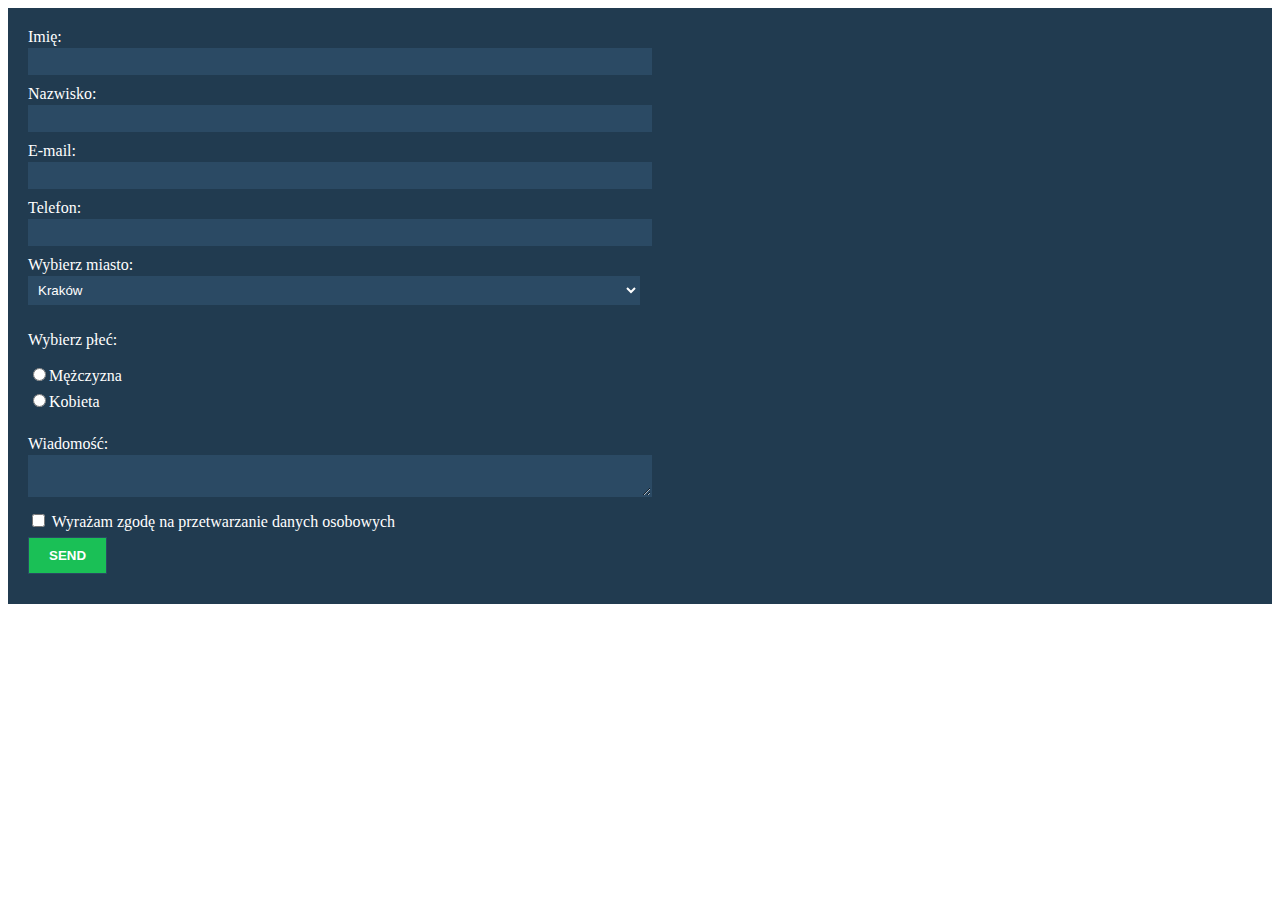
<file: 1-stylowanie-formularza/index.html>
<!DOCTYPE html>
<html lang="en">
  <head>
    <meta charset="UTF-8" />
    <title>Zadanie domowe - Formularz HTML5</title>
    <link rel="stylesheet" href="css/style.css" />
  </head>

  <body>
    <!-- Zadanie domowe zrob z wykorzystaniem serwisu https://formspree.io -->

    <form action="https://formspree.io/f/mlevezov" method="POST">
      <label for="name">Imię:</label>
      <input type="text" name="name" id="name" />

      <br />
      <label for="lastname">Nazwisko:</label>
      <input type="text" name="lastname" id="lastname" />

      <br />
      <label for="mail">E-mail:</label>
      <input type="email" name="_replyto" id="mail" />

      <br />
      <label for="phone">Telefon:</label>
      <input type="tel" name="phone" id="phone" />

      <br />
      <label for="city">Wybierz miasto:</label>
      <select name="city" id="city">
        <option value="krakow">Kraków</option>
        <option value="warszawa">Warszawa</option>
        <option value="gdansk">Gdańsk</option>
      </select>

      <br />
      <p>Wybierz płeć:</p>
      <input type="radio" name="gender" value="male" id="male" /><label
        for="male"
        >Mężczyzna</label
      >
      <br />
      <input type="radio" name="gender" value="female" id="female" /><label
        for="female"
        >Kobieta</label
      >
      <br />

      <br />
      <label for="message">Wiadomość: </label>
      <textarea name="message" id="message"></textarea>
      <br />
      <input type="checkbox" id="agreement" name="agreement" />
      <label for="agreement"
        >Wyrażam zgodę na przetwarzanie danych osobowych</label
      >
      <br />
      <input type="submit" value="Send" />
    </form>
  </body>
</html>
</file>
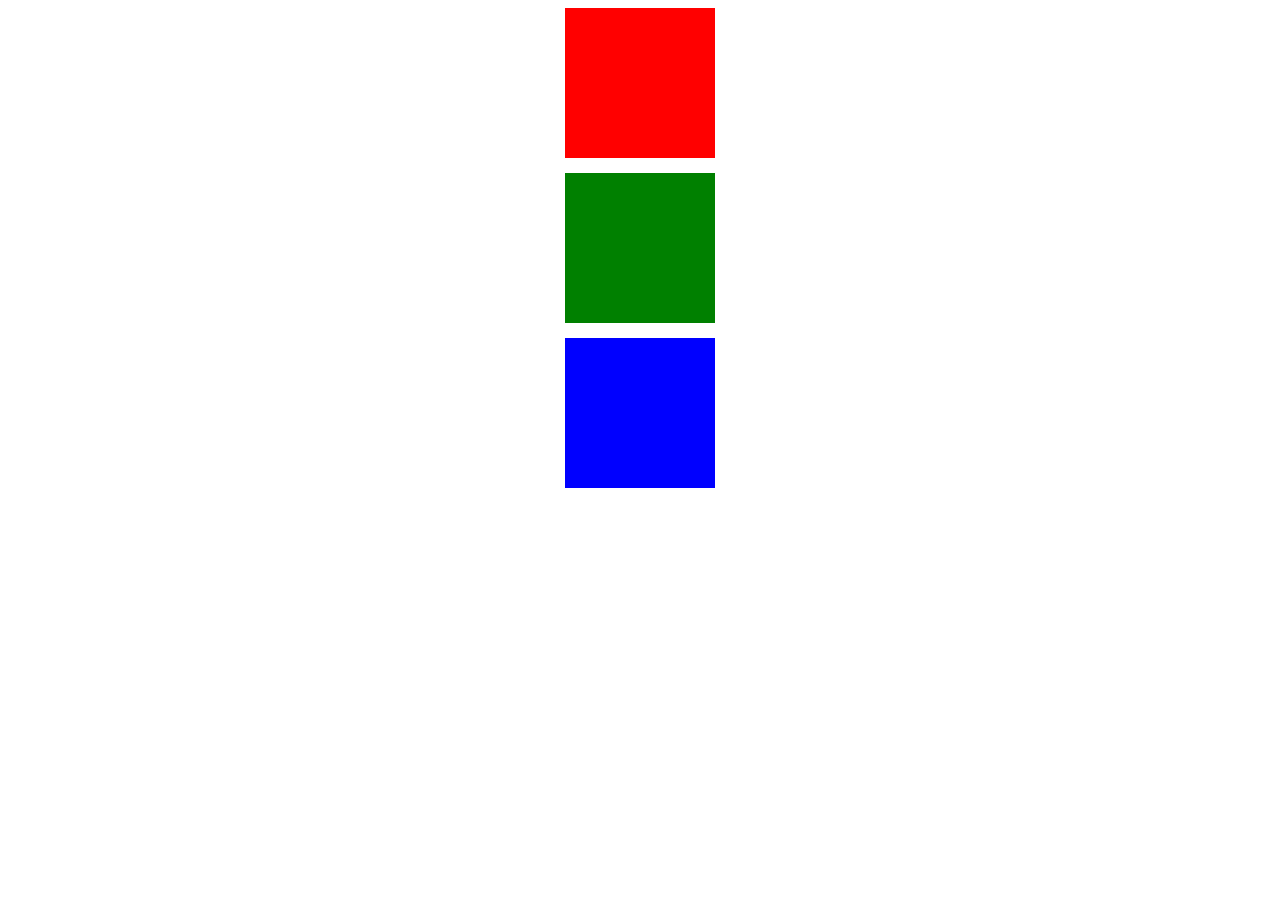
<file: 3-efekty-przejścia/index.html>
<!DOCTYPE html>
<html lang="en">
  <head>
    <meta charset="UTF-8" />
    <meta http-equiv="X-UA-Compatible" content="IE=edge" />
    <meta name="viewport" content="width=device-width, initial-scale=1.0" />
    <title>3-efekty-przejscia</title>
    <link rel="stylesheet" href="css/style.css" />
  </head>
  <body>
    <div class="box red"></div>
    <div class="box green"></div>
    <div class="box blue"></div>
  </body>
</html>
</file>
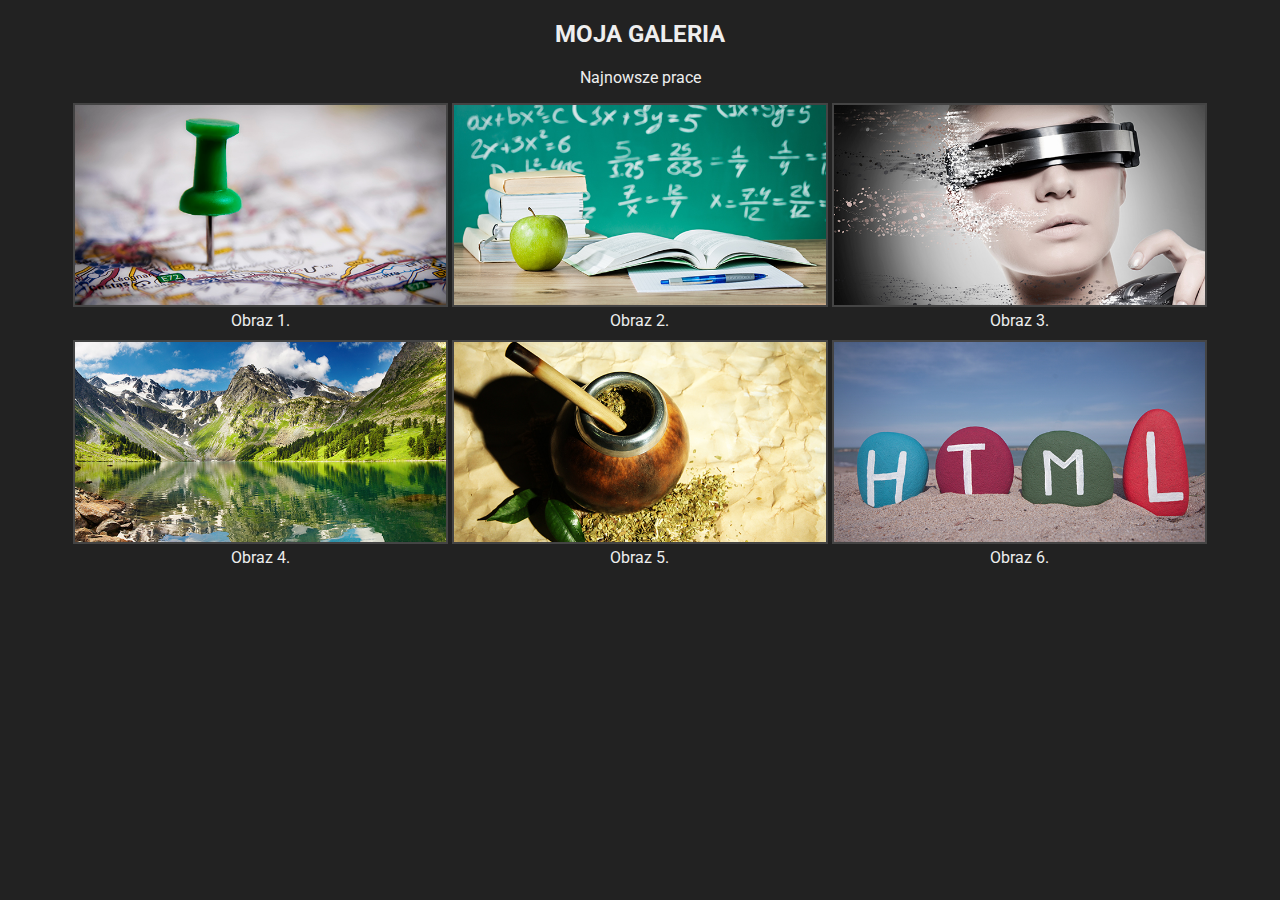
<file: 8-responsywnosc/index.html>
<!DOCTYPE html>
<html lang="en">
  <head>
    <meta charset="UTF-8" />
    <meta name="viewport" content="width=device-width, initial-scale=1.0" />
    <title>8-responsywnosc</title>

    <link
      href="https://fonts.googleapis.com/css?family=Roboto:100,300,400,500,700"
      rel="stylesheet"
    />

    <link rel="stylesheet" href="css/style.css" />
  </head>
  <body>
    <section id="gallery">
      <header>
        <h2>Moja galeria</h2>
        <p>Najnowsze prace</p>
      </header>
      <figure>
        <img src="img/image1.jpg" alt="image 1" />
        <figcaption>Obraz 1.</figcaption>
      </figure>
      <figure>
        <img src="img/image2.jpg" alt="image 2" />
        <figcaption>Obraz 2.</figcaption>
      </figure>
      <figure>
        <img src="img/image3.jpg" alt="image 3" />
        <figcaption>Obraz 3.</figcaption>
      </figure>
      <figure>
        <img src="img/image4.jpg" alt="image 4" />
        <figcaption>Obraz 4.</figcaption>
      </figure>
      <figure>
        <img src="img/image5.jpg" alt="image 5" />
        <figcaption>Obraz 5.</figcaption>
      </figure>
      <figure>
        <img src="img/image6.jpg" alt="image 6" />
        <figcaption>Obraz 6.</figcaption>
      </figure>
    </section>
  </body>
</html>
</file>
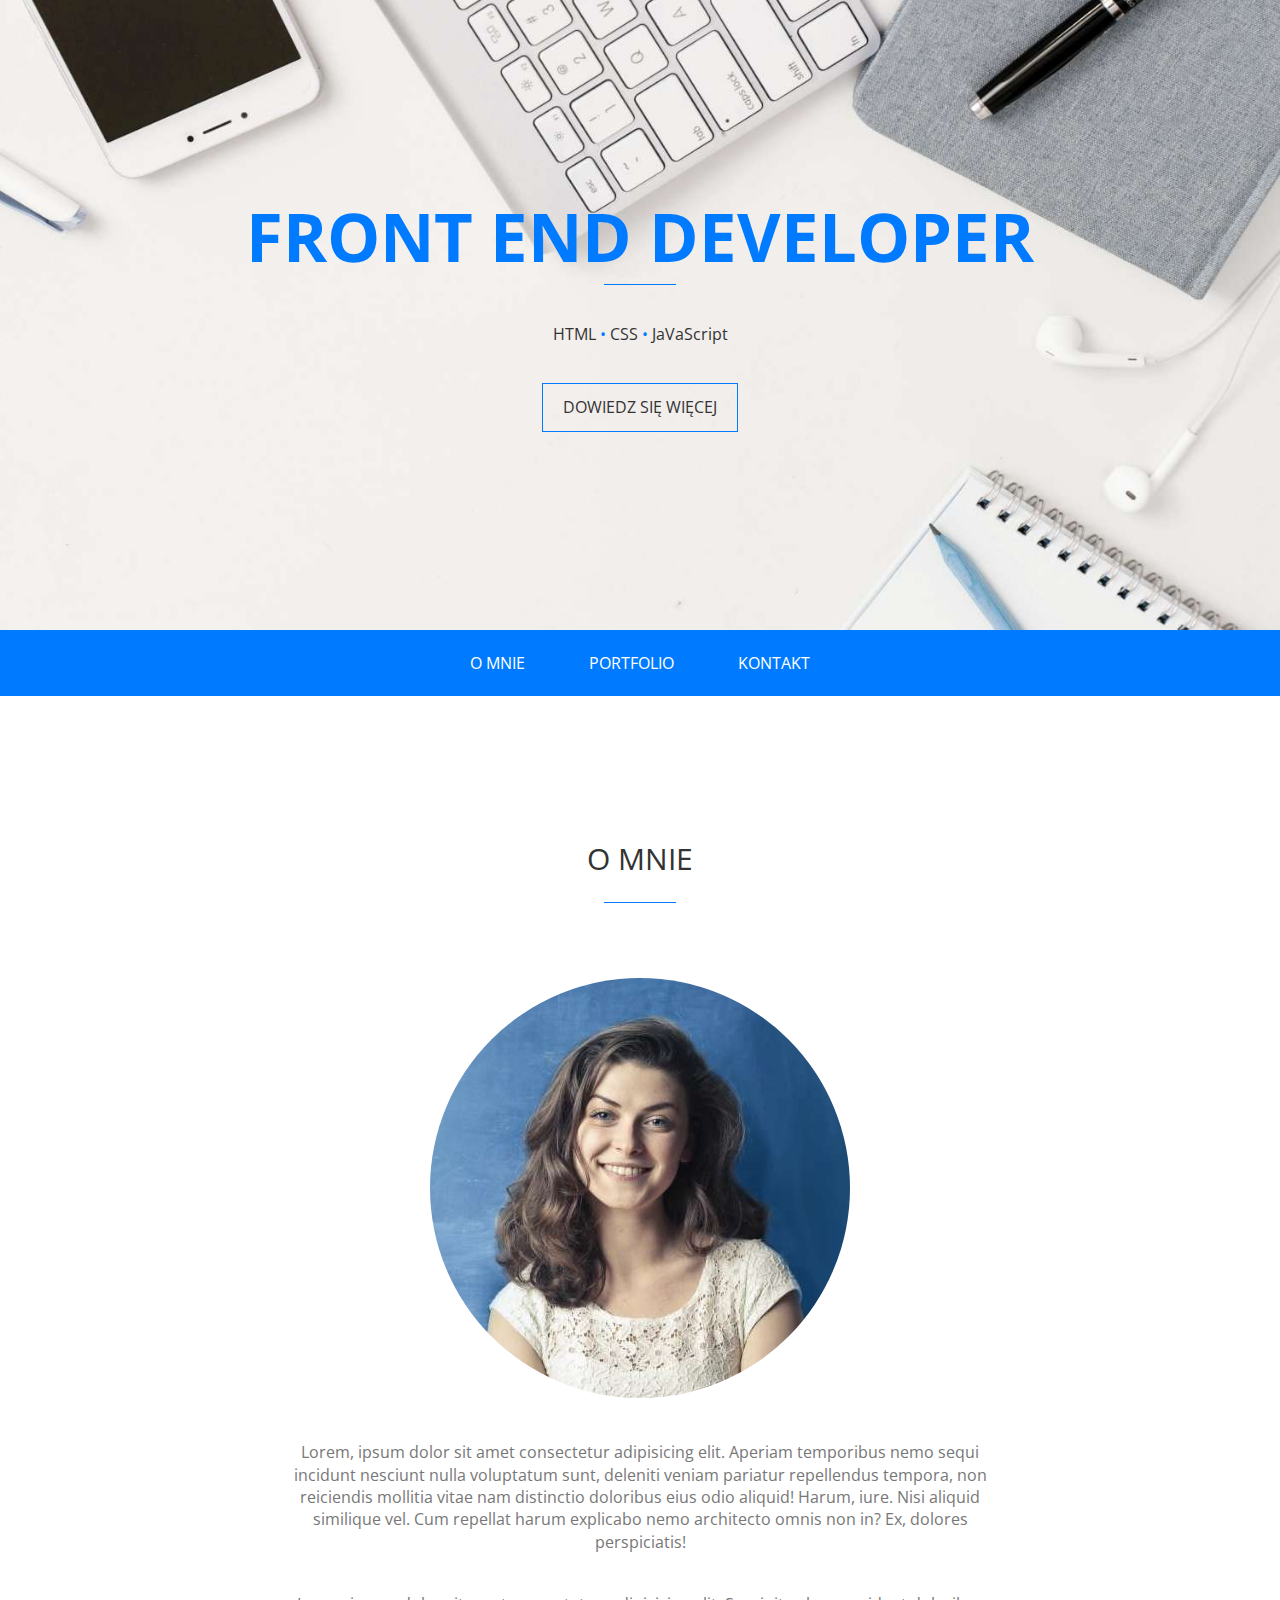
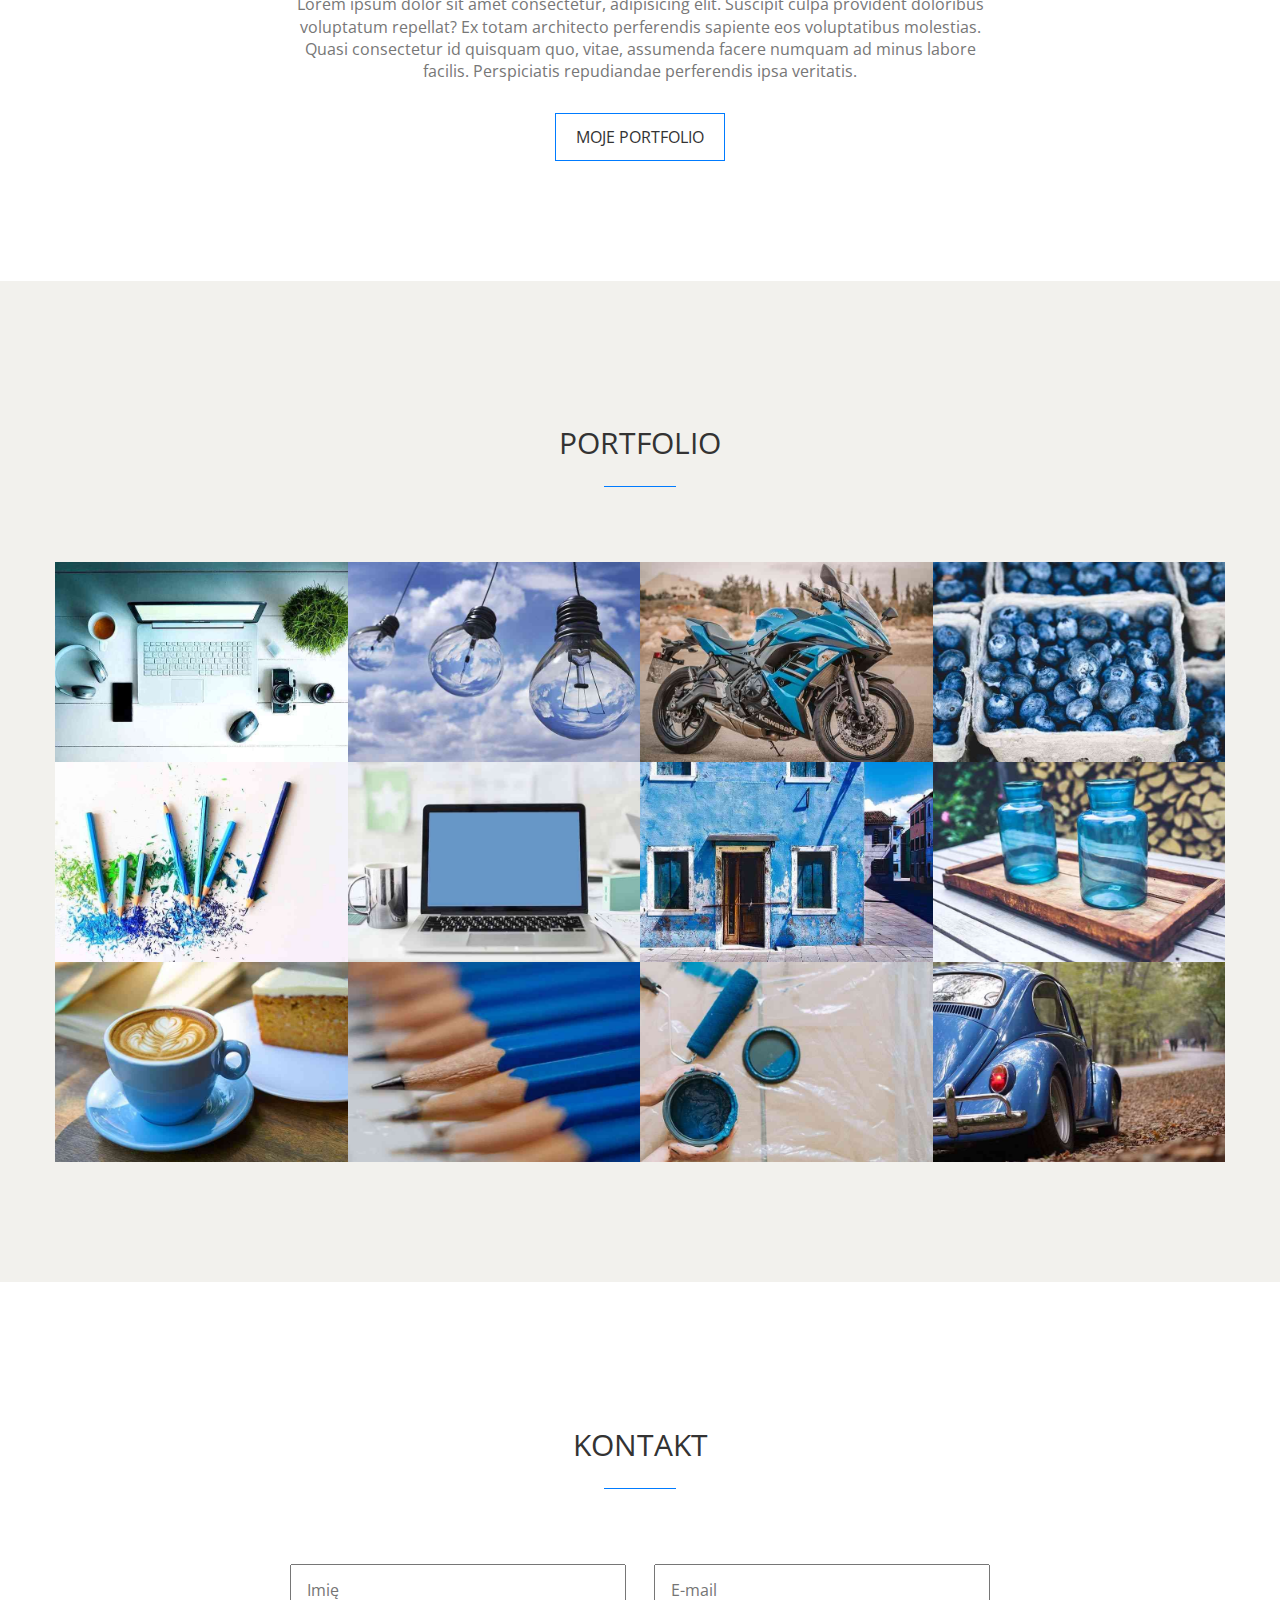
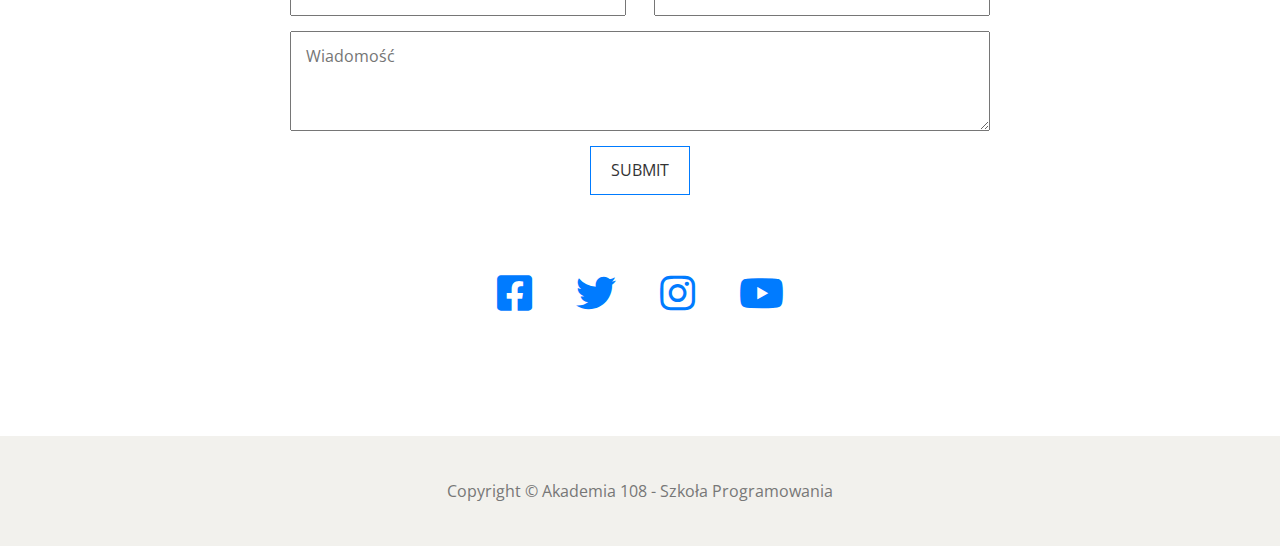
<file: 9-projekt-portfolio/index.html>
<!DOCTYPE html>
<html lang="pl">
  <head>
    <meta charset="UTF-8" />
    <meta http-equiv="X-UA-Compatible" content="IE=edge" />
    <meta name="viewport" content="width=device-width, initial-scale=1.0" />
    <title>9-projekt-portfolio</title>
    <!-- Normalize CSS -->
    <link rel="stylesheet" href="css/normalize.css" />

    <!-- Font Awesome -->
    <link
      rel="stylesheet"
      href="https://use.fontawesome.com/releases/v5.0.7/css/all.css"
    />
    <!-- Custom CSS -->
    <link rel="stylesheet" href="css/style.css" />
    <!-- Google Fonts -->
    <link
      href="https://fonts.googleapis.com/css2?family=Open+Sans:wght@300;400&display=swap"
      rel="stylesheet"
    />
  </head>
  <body>
    <header class="main-header">
      <div class="main-header-content">
        <h1>Front End Developer</h1>
        <hr />
        <p>HTML <span>•</span> CSS <span>•</span> JaVaScript</p>
        <a href="" class="btn">Dowiedz się więcej</a>
      </div>
    </header>
    <nav class="main-menu">
      <label for="drop-nav">Menu</label>
      <input type="checkbox" id="drop-nav" />
      <ul>
        <li class="menu-item"><a href="#about">O mnie</a></li>
        <li class="menu-item"><a href="#portfolio">Portfolio</a></li>
        <li class="menu-item"><a href="#contact">Kontakt</a></li>
      </ul>
    </nav>
    <section id="about" class="about">
      <div class="container">
        <header class="section-header">
          <h2>O mnie</h2>
          <hr />
        </header>
        <img src="img/about.jpg" alt="Joanna Nowak" class="about-img" />
        <p>
          Lorem, ipsum dolor sit amet consectetur adipisicing elit. Aperiam
          temporibus nemo sequi incidunt nesciunt nulla voluptatum sunt,
          deleniti veniam pariatur repellendus tempora, non reiciendis mollitia
          vitae nam distinctio doloribus eius odio aliquid! Harum, iure. Nisi
          aliquid similique vel. Cum repellat harum explicabo nemo architecto
          omnis non in? Ex, dolores perspiciatis!
        </p>
        <p>
          Lorem ipsum dolor sit amet consectetur, adipisicing elit. Suscipit
          culpa provident doloribus voluptatum repellat? Ex totam architecto
          perferendis sapiente eos voluptatibus molestias. Quasi consectetur id
          quisquam quo, vitae, assumenda facere numquam ad minus labore facilis.
          Perspiciatis repudiandae perferendis ipsa veritatis.
        </p>
        <a href="" class="btn">Moje portfolio</a>
      </div>
    </section>

    <section id="portfolio" class="portfolio">
      <div class="container">
        <header class="section-header">
          <h2>Portfolio</h2>
          <hr />
        </header>
        <div class="portfolio-wrapper">
          <a href="" class="portfolio-item">
            <img src="img/portfolio/photo-1.jpg" alt="Portfolio item 1" />
            <h3>Projekt</h3>
          </a>
          <a href="" class="portfolio-item">
            <img src="img/portfolio/photo-2.jpg" alt="Portfolio item 2" />
            <h3>Projekt</h3>
          </a>
          <a href="" class="portfolio-item">
            <img src="img/portfolio/photo-3.jpg" alt="Portfolio item 3" />
            <h3>Projekt</h3>
          </a>
          <a href="" class="portfolio-item">
            <img src="img/portfolio/photo-4.jpg" alt="Portfolio item 4" />
            <h3>Projekt</h3>
          </a>
          <a href="" class="portfolio-item">
            <img src="img/portfolio/photo-5.jpg" alt="Portfolio item 5" />
            <h3>Projekt</h3>
          </a>
          <a href="" class="portfolio-item">
            <img src="img/portfolio/photo-6.jpg" alt="Portfolio item 6" />
            <h3>Projekt</h3>
          </a>
          <a href="" class="portfolio-item">
            <img src="img/portfolio/photo-7.jpg" alt="Portfolio item 7" />
            <h3>Projekt</h3>
          </a>
          <a href="" class="portfolio-item">
            <img src="img/portfolio/photo-8.jpg" alt="Portfolio item 8" />
            <h3>Projekt</h3>
          </a>
          <a href="" class="portfolio-item">
            <img src="img/portfolio/photo-9.jpg" alt="Portfolio item 9" />
            <h3>Projekt</h3>
          </a>
          <a href="" class="portfolio-item">
            <img src="img/portfolio/photo-10.jpg" alt="Portfolio item 10" />
            <h3>Projekt</h3>
          </a>
          <a href="" class="portfolio-item">
            <img src="img/portfolio/photo-11.jpg" alt="Portfolio item 11" />
            <h3>Projekt</h3>
          </a>
          <a href="" class="portfolio-item">
            <img src="img/portfolio/photo-12.jpg" alt="Portfolio item 12" />
            <h3>Projekt</h3>
          </a>
        </div>
      </div>
    </section>

    <section id="contact" class="contact">
      <div class="container">
        <header class="section-header">
          <h2>Kontakt</h2>
          <hr />
        </header>
        <form action="">
          <input type="text" placeholder="Imię" name="name" />
          <input type="email" placeholder="E-mail" name="email" />
          <textarea placeholder="Wiadomość" name="message"></textarea>
          <input type="submit" class="btn" />
        </form>
        <div class="social-links">
          <a href="" class="social-link"
            ><i class="fab fa-facebook-square"></i
          ></a>
          <a href="" class="social-link"><i class="fab fa-twitter"></i></a>
          <a href="" class="social-link"><i class="fab fa-instagram"></i></a>
          <a href="" class="social-link"><i class="fab fa-youtube"></i></a>
        </div>
      </div>
    </section>

    <footer class="main-footer">
      <div class="container">
        <p>Copyright © Akademia 108 - Szkoła Programowania</p>
      </div>
    </footer>
  </body>
</html>
</file>
<file: 1-stylowanie-formularza/css/style.css>
form {
  background-color: #213b50;
  color: #fff;
  padding: 20px;
}

input,
select,
textarea {
  background-color: #2b4a64;
  color: #fff;
  width: 50%;
  margin-bottom: 10px;
  border: 1px solid #2b4a64;
  padding: 5px;
}

input[type="radio"],
input[type="checkbox"] {
  width: auto;
}

label {
  display: block;
  margin-bottom: 2px;
}

input:focus,
select:focus,
textarea:focus {
  background-color: #4e708c;
  border: 1px solid #fff;
}

label[for*="male"],
label[for="agreement"] {
  display: inline;
}

input[type="submit"] {
  background-color: #1ac056;
  width: auto;
  cursor: pointer;
  padding: 10px 20px;
  font-weight: 700;
  text-transform: uppercase;
}

input[type="submit"]:hover {
  background-color: #46e881;
}
</file>
<file: 3-efekty-przejścia/css/style.css>
.box {
  height: 150px;
  width: 150px;
  margin: auto;
  margin-bottom: 15px;
  transition: all 2s ease-in;
  cursor: pointer;
}
.red {
  background-color: red;
}
.red:hover {
  width: 300px;
}

.green {
  background-color: green;
}

.green:hover {
  height: 300px;
}

.blue {
  background-color: blue;
}

.blue:hover {
  width: 300px;
  height: 300px;
}
</file>
<file: 8-responsywnosc/css/style.css>
* {
  box-sizing: border-box;
}

body {
  font-family: "Roboto", sans-serif;
  background-color: #222;
  color: #eee;
}

h2 {
  text-transform: uppercase;
}

#gallery {
  width: 90%;
  margin: 0 auto;
  text-align: center;
}

figure {
  display: inline-block;
  width: 33%;
  margin: 0;
  margin-bottom: 10px;
}

figure figcaption {
  text-align: center;
}

figure img {
  width: 100%;
  border: 2px solid #444;
}

@media screen and (max-width: 992px) {
  figure {
    width: 49%;
  }
}

@media screen and (max-width: 768px) {
  figure {
    width: 100%;
  }
}

@media screen and (max-width: 480px) {
  #gallery {
    width: 100%;
  }
}
</file>
<file: 9-projekt-portfolio/css/style.css>
/* Base styles */
* {
  box-sizing: border-box;
}

body {
  font-family: "Open Sans", sans-serif;
}
hr {
  width: 70px;
  border: 1px solid #007bff;
  border-bottom: 0;
}

section {
  padding: 120px 0;
}

.section-header {
  margin-bottom: 75px;
}

.section-header h2 {
  color: #333;
  font-size: 1.9em;
  text-align: center;
  text-transform: uppercase;
  font-weight: 400;
}

.btn {
  text-decoration: none;
  text-transform: uppercase;
  color: #333;
  border: 1px solid #007bff;
  padding: 14px 20px;
  transition: all 0.3s;
  display: inline-block;
  margin: auto;
  background-color: transparent;
  cursor: pointer;
}

.btn:hover {
  color: #fff;
  background-color: #007bff;
}

.container {
  max-width: 1170px;
  margin: 0 auto;
}
/* Header styles */
.main-header {
  height: 70vh;
  background-image: url(../img/header.jpg);
  background-size: cover;
  background-position: center;
  background-repeat: no-repeat;
  display: flex;
  align-items: center;
  justify-content: center;
}

.main-header .main-header-content {
  text-align: center;
}

.main-header .main-header-content h1 {
  font-size: 4.2em;
  color: #007bff;
  text-transform: uppercase;
  margin: 0;
}

.main-header .main-header-content p {
  color: #333;
  font-size: 1, 3em;
  margin: 40px 0;
}
.main-header .main-header-content p span {
  color: #007bff;
}

/* Main menu styles */

.main-menu {
  background-color: #007bff;
}

#drop-nav {
  display: none;
}

label[for="drop-nav"] {
  display: none;
}

.main-menu ul {
  margin: 0;
  padding: 10px 0;
  text-align: center;
}

.main-menu ul .menu-item {
  display: inline-block;
  margin: 0 10px;
}

.main-menu ul .menu-item a {
  color: #fff;
  text-transform: uppercase;
  text-decoration: none;
  padding: 14px 20px;
  display: block;
  transition: all 0.3s;
}
.main-menu ul .menu-item a:hover {
  color: #007bff;
  background-color: #fff;
}

/* About section styles */
.about {
  text-align: center;
}
.about .about-img {
  border-radius: 50%;
}

.about p {
  max-width: 700px;
  margin: 40px auto 30px auto;
  color: #777;
  line-height: 1.4;
}

/* Portfolio section styles */

.portfolio {
  background-color: #f2f1ed;
}
.portfolio-wrapper {
  display: flex;
  flex-wrap: wrap;
}

.portfolio-wrapper .portfolio-item {
  flex-basis: 25%;
  height: 200px;
  position: relative;
}

.portfolio-wrapper .portfolio-item img {
  width: 100%;
  height: 100%;
  object-fit: cover;
}

.portfolio-wrapper .portfolio-item h3 {
  position: absolute;
  top: 0;
  left: 0;
  width: 100%;
  height: 100%;
  background-color: rgba(0, 123, 255, 0.8);
  margin: 0;
  text-align: center;
  line-height: 200px;
  color: #fff;
  font-weight: 300;
  font-size: 3em;
  opacity: 0;
  transition: all 0.3s;
}

.portfolio-wrapper .portfolio-item h3:hover {
  opacity: 1;
}
/* contact section styles */
.contact form {
  max-width: 700px;
  margin: 40px auto 30px auto;
  display: flex;
  justify-content: space-between;
  flex-wrap: wrap;
}
.contact input[type="text"],
.contact input[type="email"] {
  flex-basis: 48%;
  padding: 15px;
  margin-bottom: 15px;
}
.contact textarea {
  flex-basis: 100%;
  padding: 15px;
  margin-bottom: 15px;
  height: 100px;
}

.social-links {
  margin-top: 75px;
  text-align: center;
}

.social-links .social-link {
  font-size: 2.5em;
  color: #007bff;
  transition: all 0.3s;
  display: inline-block;
  margin: 0 20px;
}

.social-links .social-link:hover {
  color: #777;
}
/* Main footer stules */
.main-footer {
  background-color: #f2f1ed;
  padding: 30px;
  text-align: center;
  color: #777;
}

/* Responsive styles */

@media (max-width: 1200px) {
  .container {
    max-width: 992px;
  }
}

@media (max-width: 992px) {
  .container {
    max-width: 768px;
  }
  .portfolio-wrapper .portfolio-item {
    flex-basis: 50%;
  }
}

@media (max-width: 768px) {
  .container {
    max-width: 95%;
  }
  .portfolio-wrapper .portfolio-item {
    flex-basis: 100%;
  }
}

@media (max-width: 480px) {
  .main-header .main-header-content h1 {
    font-size: 3em;
  }
  .about .about-img {
    max-height: 200px;
    max-width: 200px;
  }
  .contact input[type="text"],
  .contact input[type="email"] {
    flex-basis: 100%;
  }
  label[for="drop-nav"] {
    display: block;
    padding: 14px 20px;
    color: #fff;
    text-transform: uppercase;
    font-size: 1.5em;
    text-align: right;
    cursor: pointer;
  }
  .main-menu ul {
    display: none;
  }
  #drop-nav:checked + ul {
    display: block;
  }
  .main-menu ul .menu-item {
    display: block;
    text-align: right;
    margin: 0;
  }
}
</file>
